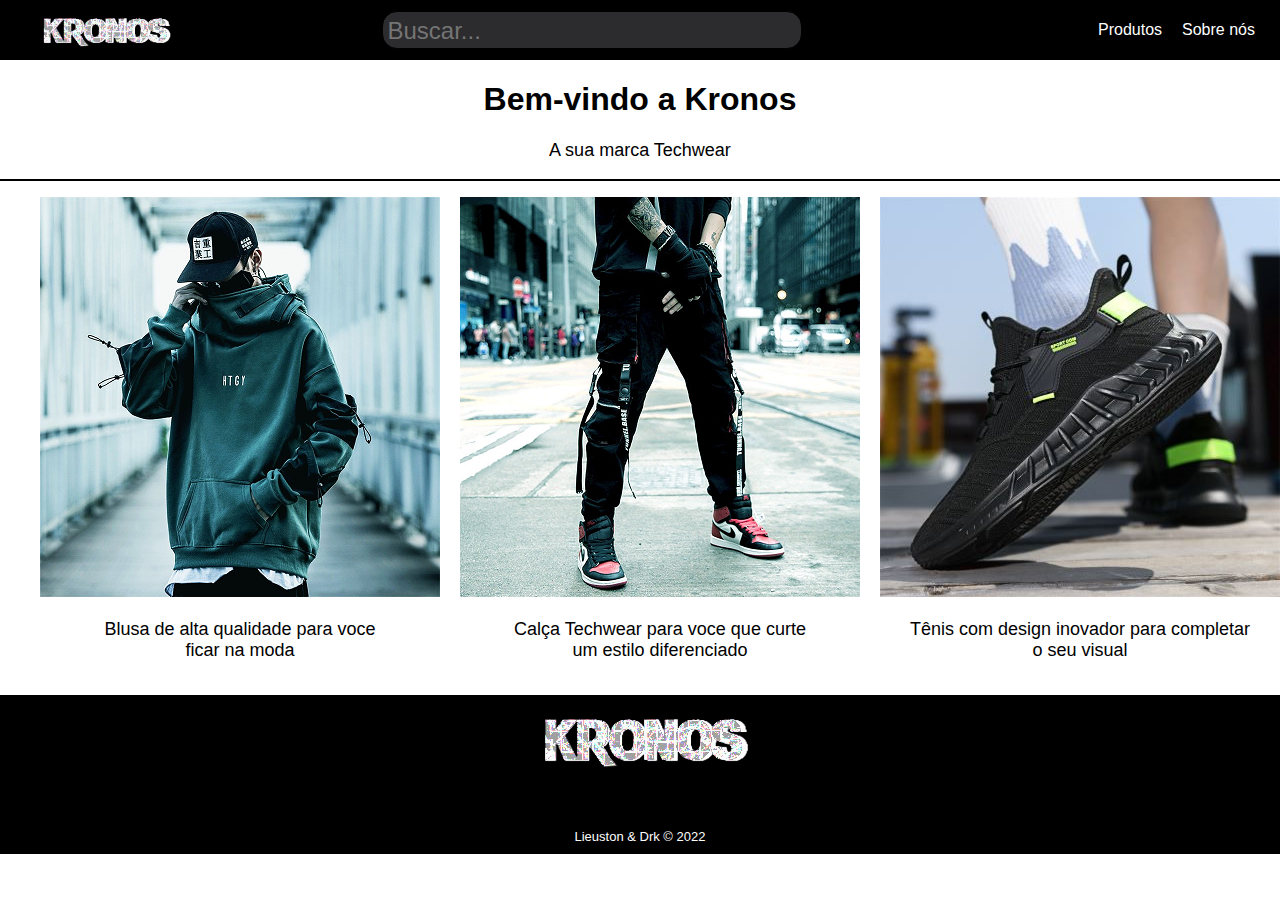
<file: index.html>
<!DOCTYPE html>
<html lang="en">
<head>
    <meta charset="UTF-8">
    <meta http-equiv="X-UA-Compatible" content="IE=edge">
    <meta name="viewport" content="width=device-width, initial-scale=1.0">
    <title>Kronos - A sua marca Techwear</title>
    <link rel="stylesheet" href="./css/index.css">
</head>
<STYLE>A {text-decoration: none;} </STYLE>
<body>
    <nav>
        <a href="index.html">
            <img src="./imgs/kronos logo.png" alt="logotipo kronos">
        </a>

        <div id="divBusca">
            <input type="text" id="txtBusca" placeholder="Buscar..."/>
        </div>

        <ul>
            <li>
                <a href="https://desciclopedia.org/wiki/An%C3%A1polis">Produtos</a>
            </li>
            <li>
                <a href="aboutus.html">Sobre nós</a>
            </li>
        </ul>
    </nav>

    <section>
        <h1>Bem-vindo a Kronos</h1>
        <p>A sua marca Techwear</p>
    </section>

    <div>
        <ul>
            <li>
                <a href="shirt.html"><img src="./imgs/coat-mini.png" alt="blusa Techwear"></a>
                <p>
                        Blusa de alta qualidade para voce <br>
                        ficar na moda
                </p>
            </li>

            <li>
                <a href="pants.html"><img src="./imgs/pants-mini.png" alt="calca Techwear"></a>
                <p>
                        Calça Techwear para voce que curte <br>
                        um estilo diferenciado
                </p>
            </li>

            <li>
                <a href="sneakers.html"><img src="./imgs/teniss teck-mini.jpg" alt="tenis Techwear"></a>
                <p>
                        Tênis com design inovador para completar <br>
                        o seu visual
                </p>
            </li>
        </ul>
    </div>

    <footer>
        <img src="./imgs/kronos logo.png" alt="logotipo kronos"> <br>
        <p>Lieuston & Drk &copy; 2022</p>
    </footer>
</body>
</html>
</file>
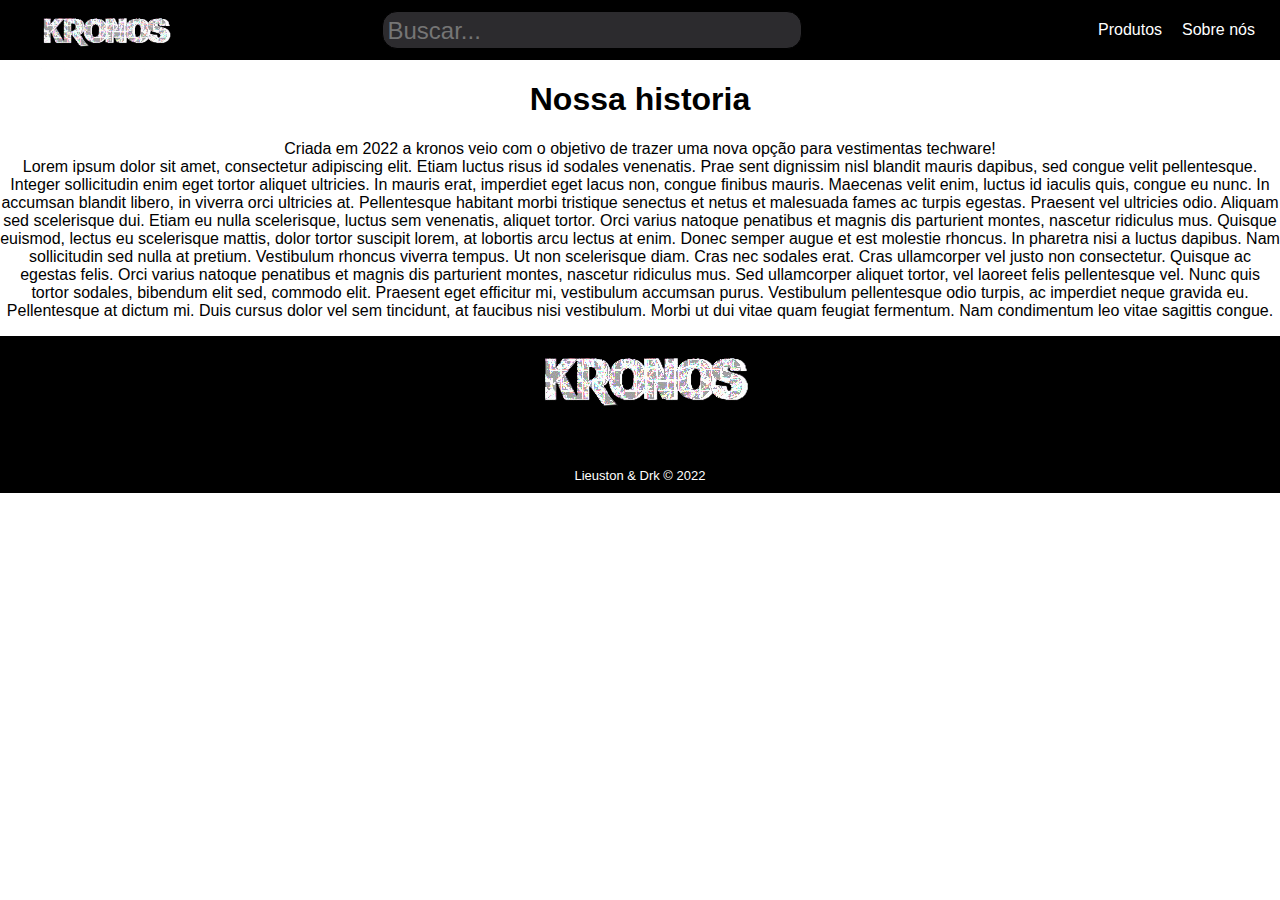
<file: aboutus.html>
<!DOCTYPE html>
<html lang="en">
<head>
    <meta charset="UTF-8">
    <meta http-equiv="X-UA-Compatible" content="IE=edge">
    <meta name="viewport" content="width=device-width, initial-scale=1.0">
    <title>Sobre nos</title>
    <STYLE>A {text-decoration: none;} </STYLE>
    <link rel="stylesheet" href="./css/aboutus.css">
</head>
<body>
    <nav>
        <a href="index.html">
            <img src="./imgs/kronos logo.png" alt="logotipo kronos">
        </a>

        <div id="divBusca">
            <input type="text" id="txtBusca" placeholder="Buscar..."/>
        </div>

         <ul>
            <li>
                <a href="https://desciclopedia.org/wiki/An%C3%A1polis">Produtos</a>
            </li>
            <li>
                <a href="aboutus.html">Sobre nós</a>
            </li>
        </ul>
    </nav>

    <section class="main">
<h1>
    Nossa historia
</h1>
<p>
    Criada em 2022 a kronos veio com o objetivo de trazer uma nova opção para vestimentas techware! <br>
    Lorem ipsum dolor sit amet, consectetur adipiscing elit. Etiam luctus risus id sodales venenatis. Prae
    sent dignissim nisl blandit mauris dapibus, sed congue velit pellentesque. Integer sollicitudin enim eget
     tortor aliquet ultricies. In mauris erat, imperdiet eget lacus non, congue finibus mauris. Maecenas velit
      enim, luctus id iaculis quis, congue eu nunc. In accumsan blandit libero, in viverra orci ultricies at. 
      Pellentesque habitant morbi tristique senectus et netus et malesuada fames ac turpis egestas. Praesent
       vel ultricies odio. Aliquam sed scelerisque dui. Etiam eu nulla scelerisque, luctus sem venenatis, 
       aliquet tortor. Orci varius natoque penatibus et magnis dis parturient montes, nascetur ridiculus mus. 
       Quisque euismod, lectus eu scelerisque mattis, dolor tortor suscipit lorem, at lobortis arcu lectus at 
       enim. Donec semper augue et est molestie rhoncus. In pharetra nisi a luctus dapibus.

Nam sollicitudin sed nulla at pretium. Vestibulum rhoncus viverra tempus. Ut non scelerisque diam. Cras nec sodales erat. Cras ullamcorper vel justo non consectetur. Quisque ac egestas felis. Orci varius natoque penatibus et magnis dis parturient montes, nascetur ridiculus mus. Sed ullamcorper aliquet tortor, vel laoreet felis pellentesque vel. Nunc quis tortor sodales, bibendum elit sed, commodo elit. Praesent eget efficitur mi, vestibulum accumsan purus. Vestibulum pellentesque odio turpis, ac imperdiet neque gravida eu. Pellentesque at dictum mi. Duis cursus dolor vel sem tincidunt, at faucibus nisi vestibulum. Morbi ut dui vitae quam feugiat fermentum. Nam condimentum leo vitae sagittis congue.
</p>
    </section>

    <footer>
        <img src="./imgs/kronos logo.png" alt="logotipo kronos"> <br>
        <p>Lieuston & Drk &copy; 2022</p>
    </footer>
</body>
</html>
</file>
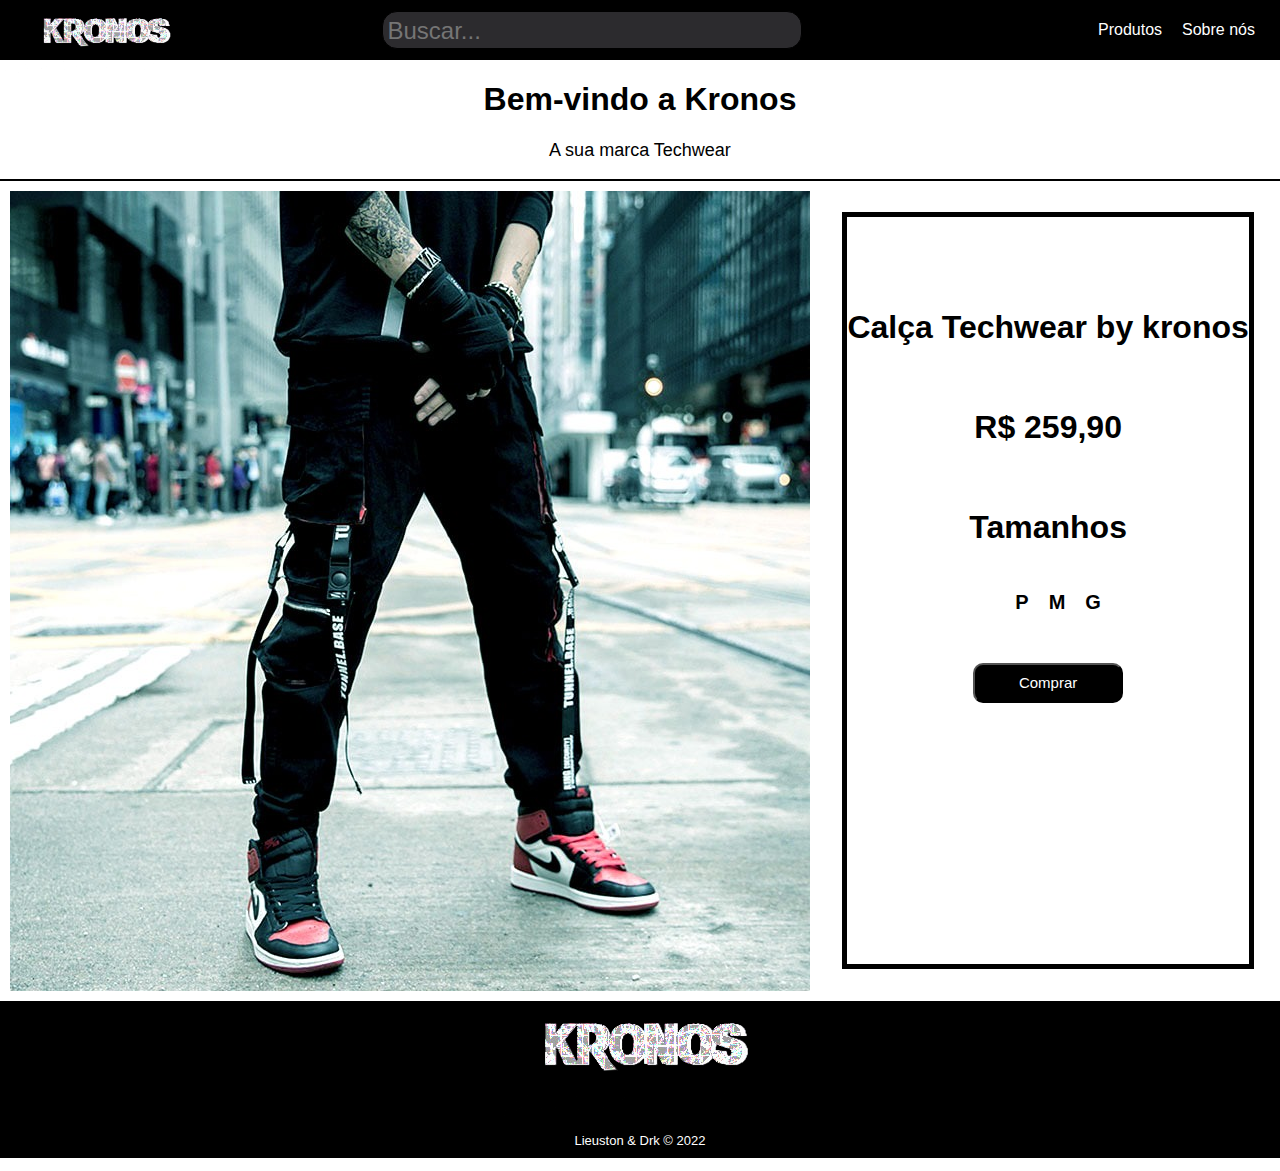
<file: pants.html>
<!DOCTYPE html>
<html lang="en">
<head>
    <meta charset="UTF-8">
    <meta http-equiv="X-UA-Compatible" content="IE=edge">
    <meta name="viewport" content="width=device-width, initial-scale=1.0">
    <title>Kronos - A sua marca Techwear</title>
    <STYLE>A {text-decoration: none;} </STYLE>
    <link rel="stylesheet" href="./css/pants.css">
</head>
<body>
    <nav>
        <a href="index.html">
            <img src="./imgs/kronos logo.png" alt="logotipo kronos">
        </a>
        
        <div id="divBusca">
            <input type="text" id="txtBusca" placeholder="Buscar..."/>
        </div>
        
        <ul>
            <li>
                <a href="https://desciclopedia.org/wiki/An%C3%A1polis">Produtos</a>
            </li>
            <li>
                <a href="aboutus.html">Sobre nós</a>
            </li>
        </ul>
    </nav>

    <section>

        <h1>Bem-vindo a Kronos</h1>
        <p>A sua marca Techwear</p>

    </section>
        <div class="container">
            <img src="./imgs/pants.jpg" alt="Calça">

            <p>
                <h1>
                    Calça Techwear by kronos <br>
                    R$ 259,90 <br>
                    Tamanhos <br>
                    <ul>
                        <li>P</li> 
                        <li>M</li>
                        <li>G</li>
                    </ul>

                    <button>Comprar </button>

                </h1>
            </p>

            
            
        </div>


    <footer>
        <img src="./imgs/kronos logo.png" alt="logotipo kronos"> <br>
        <p>Lieuston & Drk &copy; 2022</p>
    </footer>
</body>
</html>
</file>
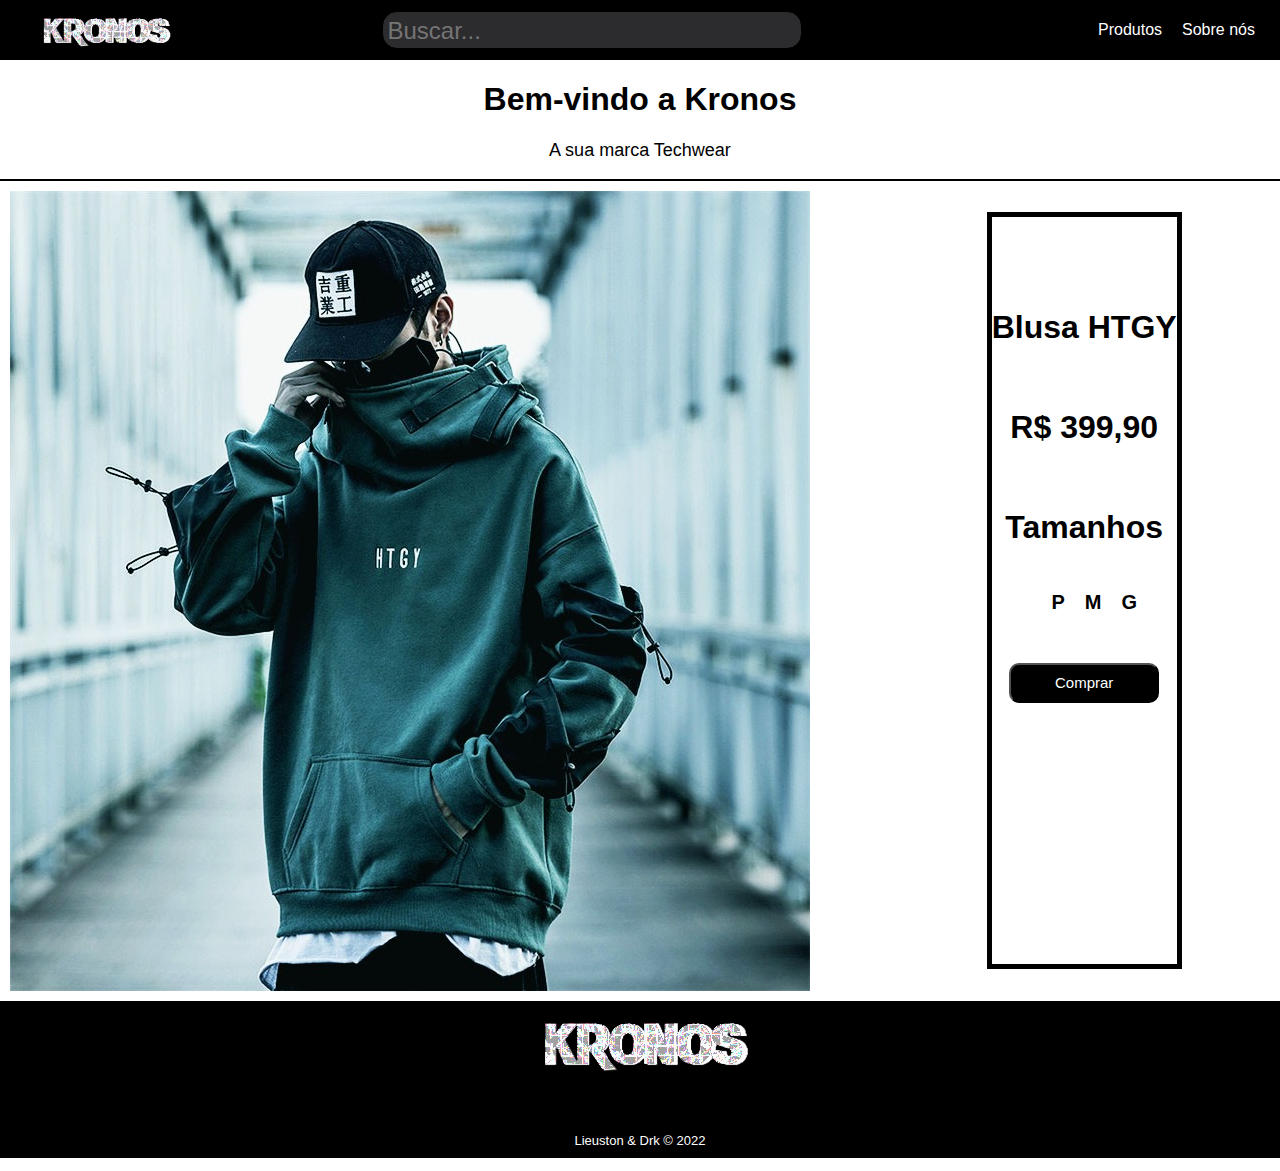
<file: shirt.html>
<!DOCTYPE html>
<html lang="en">
<head>
    <meta charset="UTF-8">
    <meta http-equiv="X-UA-Compatible" content="IE=edge">
    <meta name="viewport" content="width=device-width, initial-scale=1.0">
    <title>Kronos - A sua marca Techwear</title>
    <STYLE>A {text-decoration: none;} </STYLE>
    <link rel="stylesheet" href="./css/pants.css">
</head>
<body>
    <nav>
        <a href="index.html">
            <img src="./imgs/kronos logo.png" alt="logotipo kronos">
        </a>
        
        <div id="divBusca">
            <input type="text" id="txtBusca" placeholder="Buscar..."/>
        </div>
        
        <ul>
            <li>
                <a href="https://desciclopedia.org/wiki/An%C3%A1polis">Produtos</a>
            </li>
            <li>
                <a href="aboutus.html">Sobre nós</a>
            </li>
        </ul>
    </nav>

    <section>

        <h1>Bem-vindo a Kronos</h1>
        <p>A sua marca Techwear</p>

    </section>
        <div class="container">
            <img src="./imgs/coat.jpg" alt="Blusa">

            <p>
                <h1>
                    Blusa HTGY <br>
                    R$ 399,90 <br>
                    Tamanhos <br>
                    <ul>
                        <li>P</li> 
                        <li>M</li>
                        <li>G</li>
                    </ul>

                    <button>Comprar </button>

                </h1>
            </p>

            
            
        </div>


    <footer>
        <img src="./imgs/kronos logo.png" alt="logotipo kronos"> <br>
        <p>Lieuston & Drk &copy; 2022</p>
    </footer>
</body>
</html>
</file>
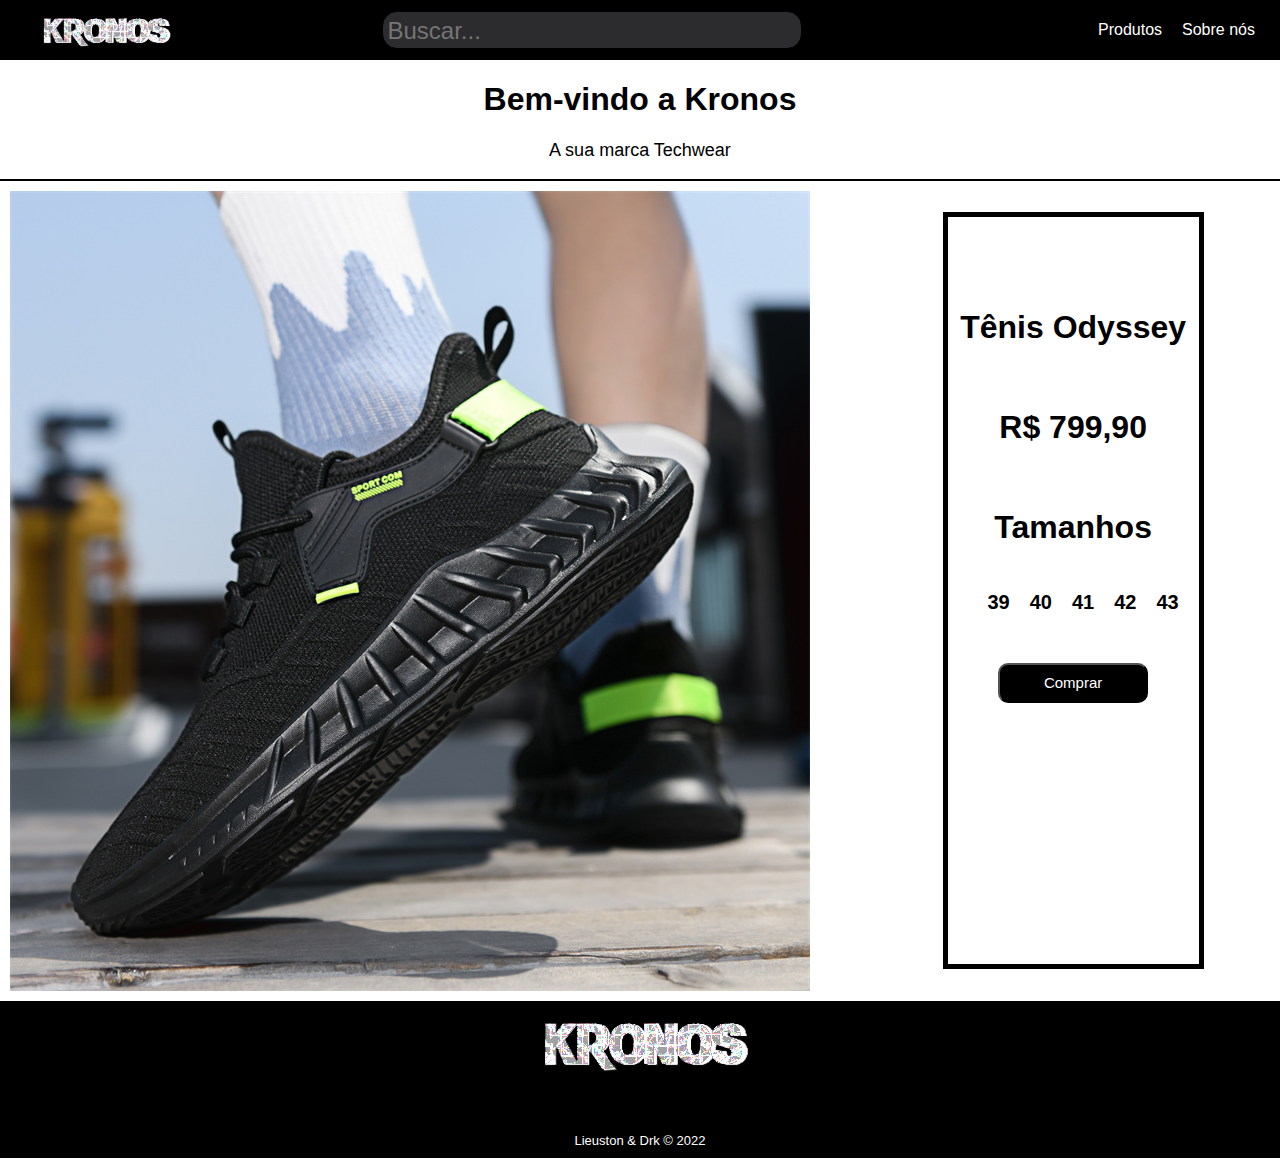
<file: sneakers.html>
<!DOCTYPE html>
<html lang="en">
<head>
    <meta charset="UTF-8">
    <meta http-equiv="X-UA-Compatible" content="IE=edge">
    <meta name="viewport" content="width=device-width, initial-scale=1.0">
    <title>Kronos - A sua marca Techwear</title>
    <STYLE>A {text-decoration: none;} </STYLE>
    <link rel="stylesheet" href="./css/pants.css">
</head>
<body>
    <nav>
        <a href="index.html">
            <img src="./imgs/kronos logo.png" alt="logotipo kronos">
        </a>
        
        <div id="divBusca">
            <input type="text" id="txtBusca" placeholder="Buscar..."/>
        </div>
        
        <ul>
            <li>
                <a href="https://desciclopedia.org/wiki/An%C3%A1polis">Produtos</a>
            </li>
            <li>
                <a href="aboutus.html">Sobre nós</a>
            </li>
        </ul>
    </nav>

    <section>

        <h1>Bem-vindo a Kronos</h1>
        <p>A sua marca Techwear</p>

    </section>
        <div class="container">
            <img src="./imgs/teniss teck.jpg" alt="tenis">

            <p>
                <h1>
                    Tênis Odyssey<br>
                    R$ 799,90 <br>
                    Tamanhos <br>
                    <ul>
                        <li>39</li> 
                        <li>40</li>
                        <li>41</li>
                        <li>42</li>
                        <li>43</li>
                    </ul>

                    <button>Comprar </button>

                </h1>
            </p>

            
            
        </div>


    <footer>
        <img src="./imgs/kronos logo.png" alt="logotipo kronos"> <br>
        <p>Lieuston & Drk &copy; 2022</p>
    </footer>
</body>
</html>
</file>
<file: css/index.css>
body {
    font-family: helvetica;
    text-align: center;
    color: black;
    background-color:white;
    padding: auto;
    margin: auto;
}

nav {
    display: flex;
    justify-content: space-between;
    padding: 5px;
    background-color: black;
    height: 50px;
}

nav a {
    height: 30px;
    width: 120px;
}

#divBusca{
    background-color:#2c2b2e;
    border:solid 1px;
    border-radius:15px;
    width: 418px;
    height: 36px;
    align-self: center;
}

#txtBusca{
    float:left;
    background-color:transparent;
    color: whitesmoke;
    padding-left:5px;
    font-style:normal;
    font-size:24px;
    border:none;
    height:36px;
    width:416px;
}

nav a img {
    padding-top: 12px;
    height: 56px;
    width: 196px;
}

nav ul {
    display: flex;
    list-style: none;
    align-items: center;
}

ul li {
    margin-right: 20px;
}

ul li a {
    font-family: arial;
    font-size: 20;
    color: white;
}

section {
border-bottom: 2px solid black;
}

section h1 {
    font-size: xx-large;
}

section p {
    font-family: arial;
    font-size: large;
}

div ul {
    display: flex;
    list-style: none;
    align-items: center;
}

div ul li p {
    font-size: large;
}

div {
    border-bottom: 2px solid black;
}

footer {
    background-color: black;
    height: auto;
}

footer img {
    margin-top: 20px;
}

footer p {
    color: white;
    font-size: small;
    padding-bottom: 10px;
}
</file>
<file: css/aboutus.css>
body {
    font-family: helvetica;
    text-align: center;
    color: black;
    background-color:white;
    padding: auto;
    margin: auto;
}

nav {
    display: flex;
    justify-content: space-between;
    padding: 5px;
    background-color: black;
    height: 50px;
}

nav a {
    height: 30px;
    width: 120px;
}

#divBusca{
    background-color:#2c2b2e;
    border:solid 1px;
    border-radius:15px;
    width: 418px;
    height: 36px;
    align-self: center;
}

#txtBusca{
    float:left;
    background-color:transparent;
    color: whitesmoke;
    padding-left:5px;
    font-style:normal;
    font-size:24px;
    border:none;
    height:36px;
    width:416px;
}

nav a img {
    padding-top: 12px;
    height: 56px;
    width: 196px;
}

nav ul {
    display: flex;
    list-style: none;
    align-items: center;
}

ul li {
    margin-right: 20px;
}

ul li a {
    font-family: arial;
    font-size: 20;
    color: white;
}

.main {
    block-size: auto;

}


footer {
    background-color: black;
    height: auto;
}

footer img {
    margin-top: 20px;
}

footer p {
    color: white;
    font-size: small;
    padding-bottom: 10px;
}
</file>
<file: css/pants.css>
body {
    font-family: helvetica;
    text-align: center;
    color: black;
    background-color:white;
    padding: auto;
    margin: auto;
}

nav {
    display: flex;
    justify-content: space-between;
    padding: 5px;
    background-color: black;
    height: 50px;

}

nav a {
    height: 30px;
    width: 120px;
}


nav a img {
    padding-top: 12px;
    height: 56px;
    width: 196px;
}

#divBusca{
    background-color:#2c2b2e;
    border:solid 1px;
    border-radius:15px;
    width: 418px;
    height: 36px;
    align-self: center;
}

#txtBusca{
    float:left;
    background-color:transparent;
    color: whitesmoke;
    padding-left:5px;
    font-style:normal;
    font-size:24px;
    border:none;
    height:36px;
    width:416px;
}

nav ul {
    display: flex;
    list-style: none;
    align-items: center;
   
}

ul li {
    margin-right: 20px;
}

ul li a {
    font-family: arial;
    font-size: 20;
    color: white;
}

section {
border-bottom: 2px solid black;
}



section h1 {
    font-size: xx-large;
}

section p {
    font-family: arial;
    font-size: large;
}

.product {
    display: flex;
    padding: 15px;
}

footer {
    background-color: black;
    height: auto;
}

footer img {
    margin-top: 20px;
}

footer p {
    color: white;
    font-size: small;
    padding-bottom: 10px;
}

.container {
    padding: 10px;
    display: flex;
    justify-content:space-between ;

}
.container h1{
    padding-top: 60px;
    font-size: 32px;
    line-height: 100px;
    border: 5px solid black;

}

.container h1 ul {
    display: flex;
    justify-content: center;
    list-style: none;
    line-height: 10px;
    font-size: 20px;
}

button {
height: 40px;
width: 150px;
background-color: black;
color: white;
border-radius: 10px;
font-size: 15px;
}
</file>
